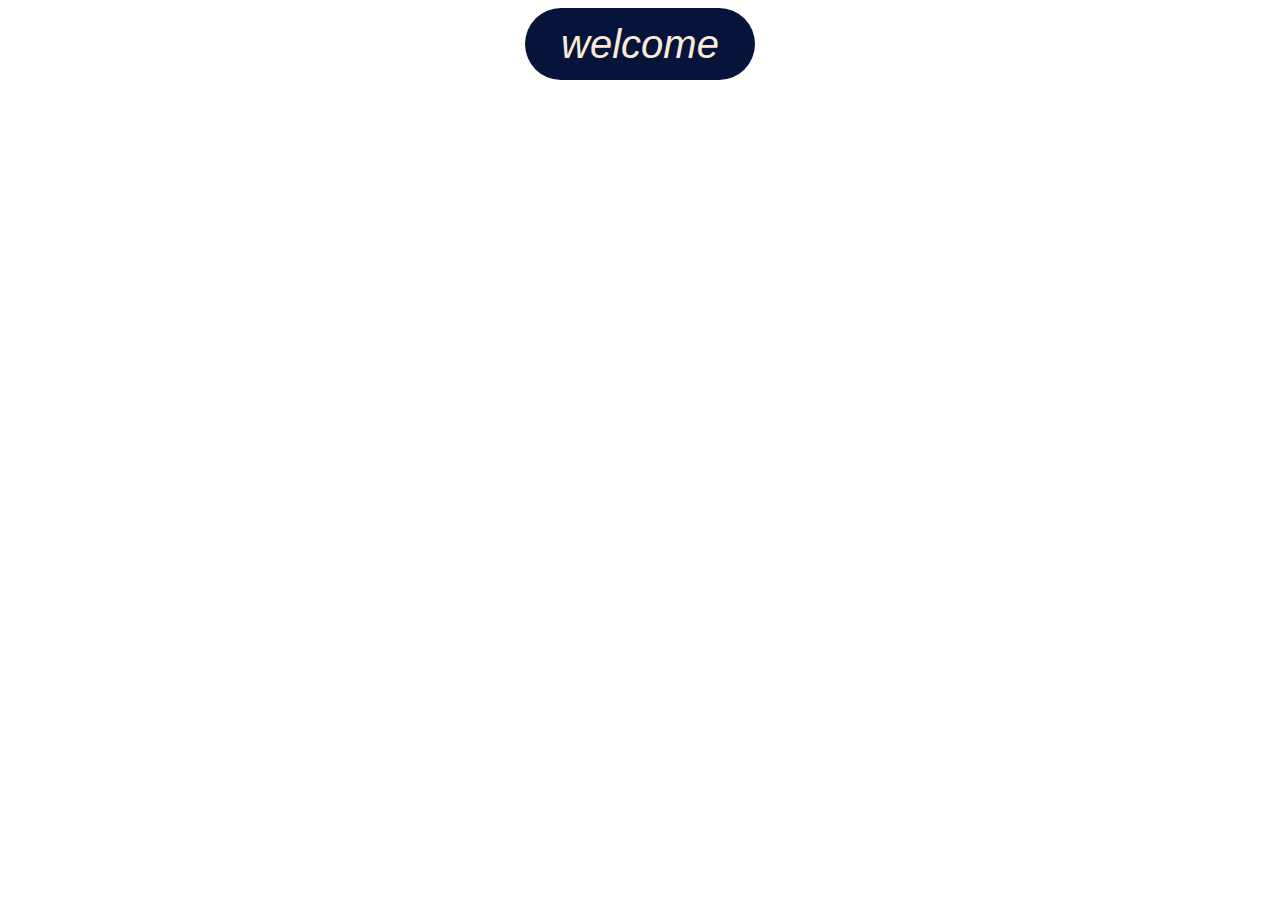
<file: index.html>
<!DOCTYPE html>
<html lang="en">
  <head>
    <meta charset="UTF-8" />
    <meta name="viewport" content="width=device-width, initial-scale=1.0" />
    <title>welcome oage</title>
    <link rel="stylesheet" href="welcome.css" />
  </head>
  <body>
    <div class="container">
      <a href="about.html"> <button class="welcome-button">welcome</button></a>
    </div>
  </body>
</html>
</file>
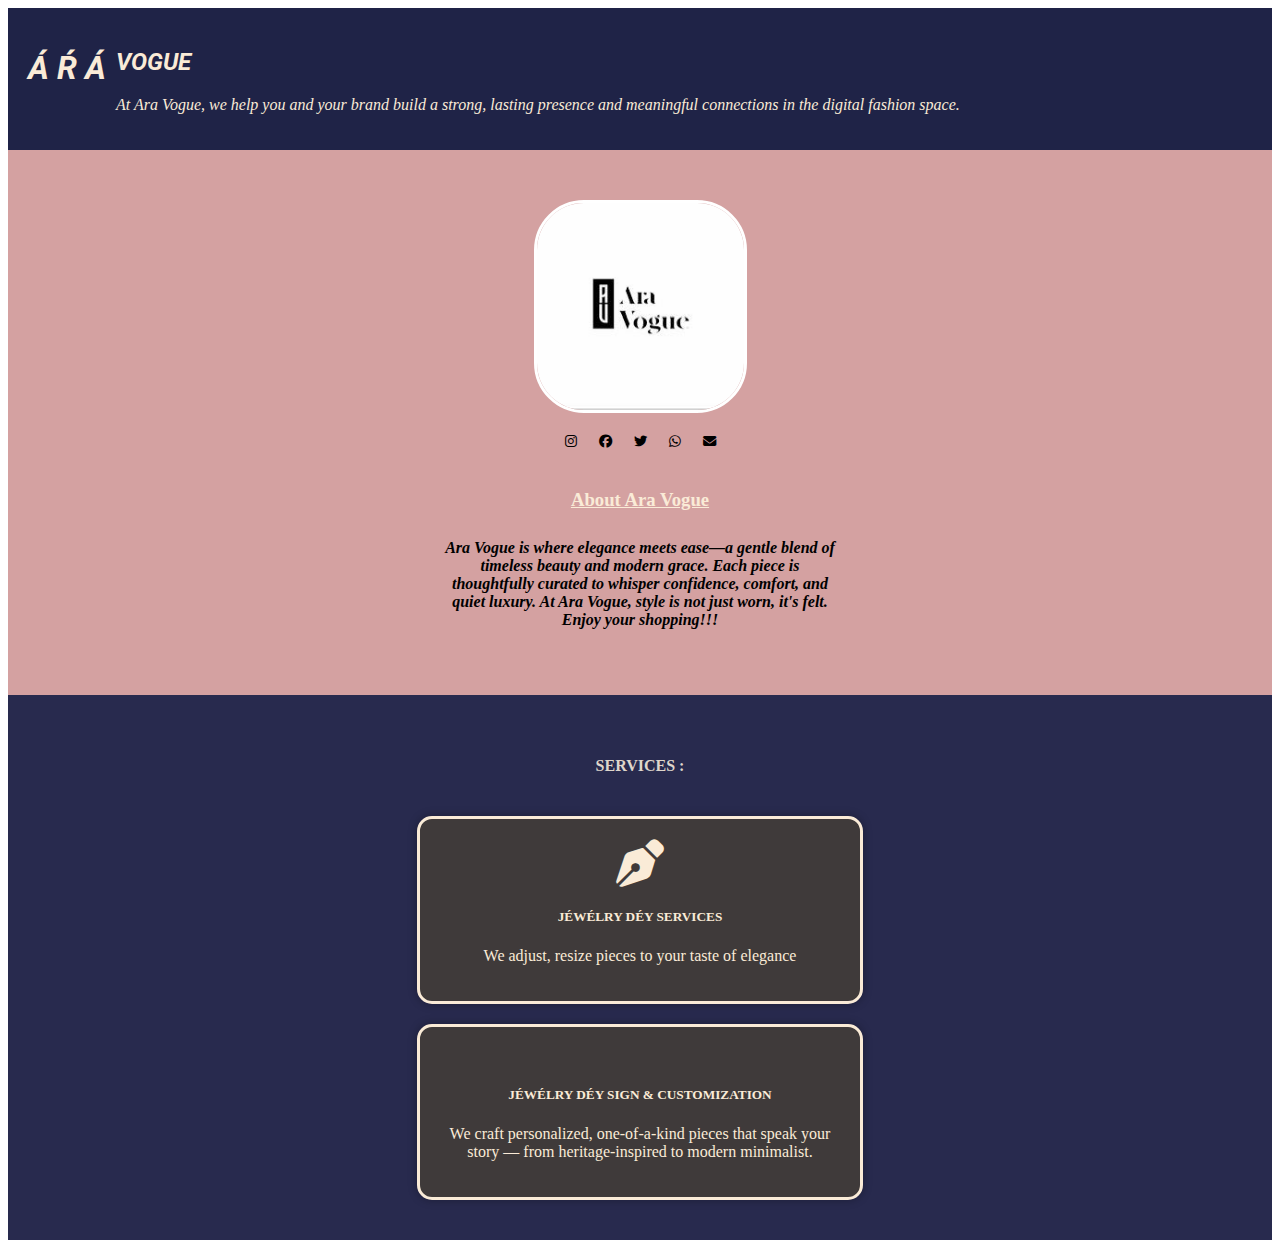
<file: about.html>
<!DOCTYPE html>
<html lang="en">
  <head>
    <meta charset="UTF-8" />
    <meta name="viewport" content="width=device-width, initial-scale=1.0" />
    <title>Ara Vogue</title>

    <!-- Font Awesome for icons -->
    <link
      rel="stylesheet"
      href="https://cdnjs.cloudflare.com/ajax/libs/font-awesome/6.7.2/css/all.min.css"
      integrity="sha512-Evv84Mr4kqVGRNSgIGL/F/aIDqQb7xQ2vcrdIwxfjThSH8CSR7PBEakCr51Ck+w+/U6swU2Im1vVX0SVk9ABhg=="
      crossorigin="anonymous"
      referrerpolicy="no-referrer"
    />

    <!-- Roboto font (optional) -->
    <link
      href="https://fonts.googleapis.com/css2?family=Roboto&display=swap"
      rel="stylesheet"
    />

    <style>
      /* === Styles from about1.css === */
      .into {
        font: bold;
        display: block;
        background-color: rgb(31, 35, 71);
        color: antiquewhite;
        padding: 20px;
        text-align: center;
      }

      .first,
      .second {
        display: flex;
        float: left;
        font-family: "Roboto", Georgia, "Times New Roman", Times, serif;
        font-style: oblique;
        font-weight: bold;
        margin-right: 10px;
      }

      .testing {
        display: flex;
        font-style: italic;
        width: 90%;
        font-family: "Times New Roman", Times, serif;
        margin-top: 10px;
        justify-content: start;
        font-size: medium;
      }

      /* === Styles from about2.css === */
      .body1 {
        padding: 50px 20px;
        display: flex;
        flex-direction: column;
        align-items: center;
        background-color: rgb(212, 161, 161);
        text-align: center;
        color: white;
      }

      .business-pic {
        border-radius: 50px;
        border-style: solid;
        max-width: 90%;
        height: auto;
        display: block;
        margin: 0 auto 20px;
      }

      .icon {
        font-size: 23px;
        display: flex;
        justify-content: center;
        gap: 10px;
        margin-top: 10px;
      }

      .icon button {
        background: none;
        border: none;
        color: black;
        cursor: pointer;
      }

      .intro-text {
        font-weight: bold;
        font-size: 100%;
        color: black;
        font-style: oblique;
        margin-top: 10px;
      }

      .HEADER {
        display: flex;
        flex-direction: column;
        align-items: center;
        margin-top: 20px;
        max-width: 400px;
      }

      .HEADER h3 {
        color: antiquewhite;
      }

      /* === Styles from servicecard.css === */
      .service-section {
        display: flex;
        flex-direction: column;
        align-items: center;
        gap: 20px;
        padding: 40px 20px;
        background-color: rgb(40, 42, 78);
        color: rgb(223, 214, 203);
      }

      .SERVICES1 {
        padding: 20px;
        border-radius: 15px;
        width: 90%;
        max-width: 400px;
        text-align: center;
        box-shadow: 0 0 10px rgba(0, 0, 0, 0.3);
        border-style: solid;
        background-color: rgb(63, 58, 58);
        color: antiquewhite;
      }
    </style>
  </head>

  <body>
    <section class="into">
      <h1 class="first">&Aacute; &Racute; &Aacute;</h1>
      <h2 class="second">VOGUE</h2>
      <p class="testing">
        At Ara Vogue, we help you and your brand build a strong, lasting
        presence and meaningful connections in the digital fashion space.
      </p>
    </section>

    <section class="body1">
      <div class="container">
        <img class="business-pic" src="pic-pf/background1.jpeg" />
        <div class="icon">
          <button><i class="fa-brands fa-instagram"></i></button>
          <button><i class="fa-brands fa-facebook"></i></button>
          <button><i class="fa-brands fa-twitter"></i></button>
          <button><i class="fa-brands fa-whatsapp"></i></button>
          <button><i class="fa-solid fa-envelope"></i></button>
        </div>
      </div>
      <div class="HEADER">
        <h3>
          <strong><u>About Ara Vogue</u></strong>
        </h3>
        <p class="intro-text">
          Ara Vogue is where elegance meets ease—a gentle blend of timeless
          beauty and modern grace. Each piece is thoughtfully curated to whisper
          confidence, comfort, and quiet luxury. At Ara Vogue, style is not just
          worn, it's felt. Enjoy your shopping!!!
        </p>
      </div>
    </section>

    <section class="service-section">
      <h4>SERVICES :</h4>
      <div class="SERVICES1">
        <i class="fa-solid fa-pen-nib fa-3x"></i>
        <h5>JÉWÉLRY DÉY SERVICES</h5>
        <p>We adjust, resize pieces to your taste of elegance</p>
      </div>

      <div class="SERVICES1">
        <i class="fa-solid fa-ring-diamond fa-3x"></i>
        <h5>JÉWÉLRY DÉY SIGN & CUSTOMIZATION</h5>
        <p>
          We craft personalized, one-of-a-kind pieces that speak your story —
          from heritage-inspired to modern minimalist.
        </p>
      </div>
    </section>
  </body>
</html>
</file>
<file: welcome.css>
.welcome-button {
          background-color: rgb(6, 20, 59);
          color: antiquewhite;
          border-style: solid;
          border-radius: 45px;
          font-family: roboto, arial;
          font-style: italic;
          border: 13px rgb(67, 102, 124);
          margin-bottom: 14px;
          font: float;
          box-sizing: 45px;
          box-shadow: (2px 2px 0.1);
          font-size: 40px;
          align-items: center;
          border-width: 50px;
          line-height: 0.8;
          border-bottom: 25px;
          padding: 20px 36px;
        cursor: pointer;}
           .welcome-button:hover{
             background-color:  rgb(26, 25, 85) ; 
            opacity: 0.5s;}
            .welcome-button:active{
              background-color: rgb(133, 131, 248);
              justify-content: center;
            }
.container{
  text-align: center;
}
</file>
